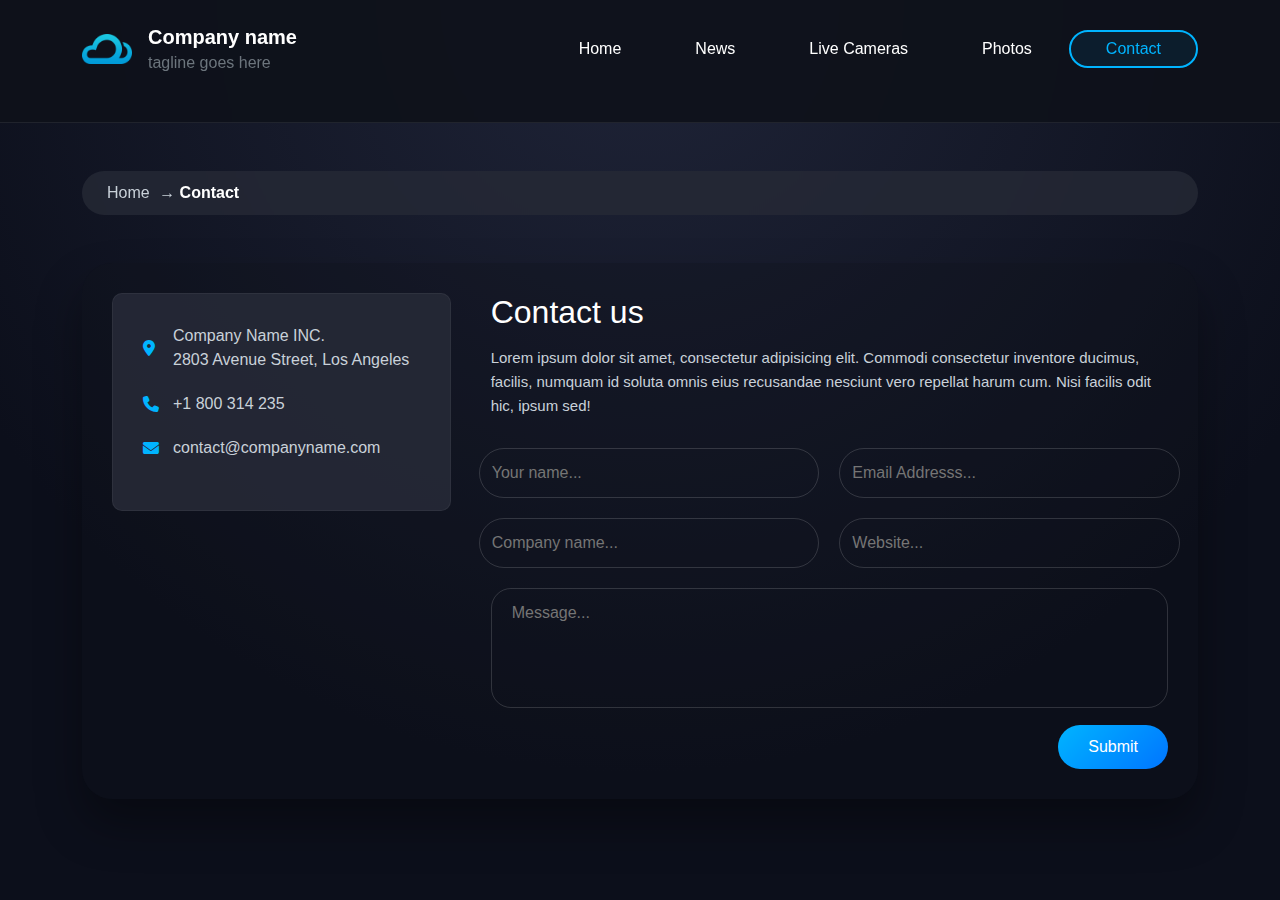
<file: contact.html>
<!DOCTYPE html>
<html lang="en">
  <head>
    <meta charset="UTF-8" />
    <meta name="viewport" content="width=device-width, initial-scale=1.0" />
    <title>Weather - Contact</title>

    <!-- ========== Bootstrap ========== -->
    <link rel="stylesheet" href="StyleCss/bootstrap.min.css" />

    <!-- ========== Font Awesome ========== -->
    <link rel="stylesheet" href="StyleCss/all.min.css" />

    <!-- ========== Custom CSS ========== -->
    <link rel="stylesheet" href="StyleCss/contacy.css" />
  </head>
  <body>
    <!-- ========== Header ========== -->
    <header>
      <nav class="navbar navbar-expand-lg navbar-dark custom-navbar py-4 pb-5">
        <div class="container">
          <div class="header-logo d-flex align-items-center">
            <img src="Images/logo@2x.png" class="logo-img me-3" alt="logo" />
            <div class="text-logo">
              <h4 class="text-white mb-0 fw-bold h5">Company name</h4>
              <h6 class="text-secondary mt-1 mb-0">tagline goes here</h6>
            </div>
          </div>

          <button
            class="navbar-toggler"
            type="button"
            data-bs-toggle="collapse"
            data-bs-target="#navbarNav"
          >
            <span class="navbar-toggler-icon"></span>
          </button>

          <div class="collapse navbar-collapse" id="navbarNav">
            <ul class="navbar-nav ms-auto">
                <li class="nav-item">
                    <a class="nav-link" href="index.html" id="nav-home">Home</a>
                </li>
                <li class="nav-item">
                    <a class="nav-link" href="news.html">News</a>
                </li>
                <li class="nav-item">
                    <a class="nav-link" href="cameras.html">Live Cameras</a>
                </li>
                <li class="nav-item">
                    <a class="nav-link" href="photos.html">Photos</a>
                </li>
                <li class="nav-item">
                    <a class="nav-link" href="contact.html" id="nav-contact">Contact</a>
                </li>
            </ul>

          </div>
        </div>
      </nav>
    </header>
    <!-- ========== End Header ========== -->

    <!-- ========== Contact Section ========== -->
    <section class="container pb-5 mb-5">
      <nav class="breadcrumb my-5">
        <a href="#">Home</a> <span>→</span> <span class="active">Contact</span>
      </nav>

      <div class="contact-section">
        <div class="contact-info">
          <div class="card">
            <p>
              <i class="fas fa-map-marker-alt"></i> Company Name INC.<br />2803
              Avenue Street, Los Angeles
            </p>
            <p><i class="fas fa-phone"></i> +1 800 314 235</p>
            <p><i class="fas fa-envelope"></i> contact@companyname.com</p>
          </div>
        </div>

        <div class="contact-form">
          <h2>Contact us</h2>
          <p>
            Lorem ipsum dolor sit amet, consectetur adipisicing elit. Commodi
            consectetur inventore ducimus, facilis, numquam id soluta omnis eius
            recusandae nesciunt vero repellat harum cum. Nisi facilis odit hic,
            ipsum sed!
          </p>

          <form>
            <div class="row">
              <input type="text" placeholder="Your name..." />
              <input type="email" placeholder="Email Addresss..." />
            </div>
            <div class="row">
              <input type="text" placeholder="Company name..." />
              <input type="text" placeholder="Website..." />
            </div>
            <textarea placeholder="Message..."></textarea>
            <button type="submit">Submit</button>
          </form>
        </div>
      </div>
    </section>

    <!-- ========== Script ========== -->
    <script src="JS/contact.js"></script>
  </body>
</html>
</file>
<file: StyleCss/contacy.css>
:root {
  --bg-dark: #0e111a;
  --bg-panel: #1e2232;
  --primary: #00b4ff;
  --primary-dark: #009ad8;
  --text-muted: #c9d1d9;
  --shadow: 0 25px 45px rgba(0, 0, 0, 0.35);
}

* {
  box-sizing: border-box;
  margin: 0;
  padding: 0;
  font-family: "Poppins", "Segoe UI", Tahoma, sans-serif;
}

body {
  background: radial-gradient(circle at top, #1f2438 0%, #0c0f1b 70%);
  color: #ffffff;
  min-height: 100vh;
}

/* ========== strat Header ========== */
.header-logo {
  display: flex;
  align-items: center;
}

.logo-img {
  width: 50px;
  height: 50px;
  object-fit: contain;
}

nav.custom-navbar {
  background-color: rgba(14, 17, 26, 0.92);
  border-bottom: 1px solid rgba(255, 255, 255, 0.08);
  backdrop-filter: blur(12px);
}

.navbar-nav a.nav-link {
  padding: 5px 35px !important;
  border: 2px solid transparent;
  border-radius: 30px;
  font-weight: 400;
  color: #fff;
  transition: all 0.3s ease;
}

.navbar-nav .nav-link.active,
.navbar-nav a.nav-link:hover {
  border-color: var(--primary);
  color: var(--primary);
  background-color: rgba(0, 180, 255, 0.08);
}

.navbar-toggler {
  border: 1px solid rgba(255, 255, 255, 0.35);
  border-radius: 12px;
  padding: 6px 12px;
  background-color: rgba(255, 255, 255, 0.08);
  transition: border-color 0.3s ease, background-color 0.3s ease, transform 0.15s;
}

.navbar-toggler:focus {
  outline: none;
  box-shadow: 0 0 0 3px rgba(0, 180, 255, 0.25);
}

.navbar-toggler:active {
  transform: scale(0.95);
}

.navbar-toggler-icon {
  background-image: linear-gradient(#fff, #fff), linear-gradient(#fff, #fff),
    linear-gradient(#fff, #fff);
  background-position: center 20%, center, center 80%;
  background-size: 24px 2px, 24px 2px, 24px 2px;
  background-repeat: no-repeat;
  width: 1.5rem;
  height: 1.5rem;
}

/* ========== End Header ========== */

/* ========== strat Main Layout ========== */
.breadcrumb {
  background-color: rgba(38, 41, 54, 0.8);
  padding: 10px 25px;
  width: 100%;
  border-radius: 40px;
  color: var(--text-muted);
  display: inline-block;
  margin-bottom: 30px;
  backdrop-filter: blur(6px);
}

.breadcrumb a {
  color: var(--text-muted);
  text-decoration: none;
  margin-right: 5px;
}

.breadcrumb .active {
  font-weight: bold;
  color: #fff;
}

.contact-section {
  display: flex;
  gap: 40px;
  flex-wrap: wrap;
  padding: 30px;
  background-color: rgba(14, 17, 26, 0.35);
  border-radius: 30px;
  box-shadow: var(--shadow);
}

.contact-info {
  flex: 1;
}

.card {
  background-color: rgba(38, 41, 54, 0.9);
  border-radius: 10px;
  padding: 30px;
  border: 1px solid rgba(255, 255, 255, 0.05);
}

.card p {
  margin-bottom: 20px;
  font-size: 16px;
  display: flex;
  align-items: center;
  color: var(--text-muted);
}

.card i {
  color: var(--primary);
  margin-right: 10px;
  min-width: 20px;
}

.contact-form {
  flex: 2;
}

.contact-form h2 {
  font-size: 32px;
  margin-bottom: 15px;
}

.contact-form p {
  font-size: 15px;
  color: var(--text-muted);
  margin-bottom: 30px;
  max-width: 700px;
  line-height: 1.6;
}

form .row {
  display: flex;
  gap: 20px;
  margin-bottom: 20px;
  flex-wrap: wrap;
}

form input,
form textarea {
  background-color: transparent;
  border: 1px solid rgba(255, 255, 255, 0.15);
  border-radius: 30px;
  padding: 12px 20px;
  color: #ffffff;
  flex: 1;
  min-width: 250px;
  transition: border-color 0.2s ease, box-shadow 0.2s ease;
}

form input:focus,
form textarea:focus {
  outline: none;
  border-color: var(--primary);
  box-shadow: 0 0 0 3px rgba(0, 180, 255, 0.15);
}

form textarea {
  border-radius: 20px;
  height: 120px;
  resize: none;
  width: 100%;
}

button {
  background: linear-gradient(135deg, var(--primary), #0075ff);
  color: #fff;
  border: none;
  border-radius: 25px;
  padding: 10px 30px;
  font-size: 16px;
  cursor: pointer;
  float: right;
  margin-top: 10px;
  transition: transform 0.2s ease, background 0.3s ease;
}

button:hover {
  background: transparent;
  border: 1px solid var(--primary);
  color: var(--primary);
}

button:active {
  transform: translateY(2px);
}

/* ========== End Main Layout ========== */

@media (max-width: 991.98px) {
  .navbar-nav a.nav-link {
    margin-top: 10px;
    text-align: center;
  }

  .contact-section {
    padding: 20px;
  }
}

@media (max-width: 575.98px) {
  .contact-section {
    padding: 15px;
  }

  form .row {
    gap: 10px;
  }

  button {
    width: 100%;
  }
}
</file>
